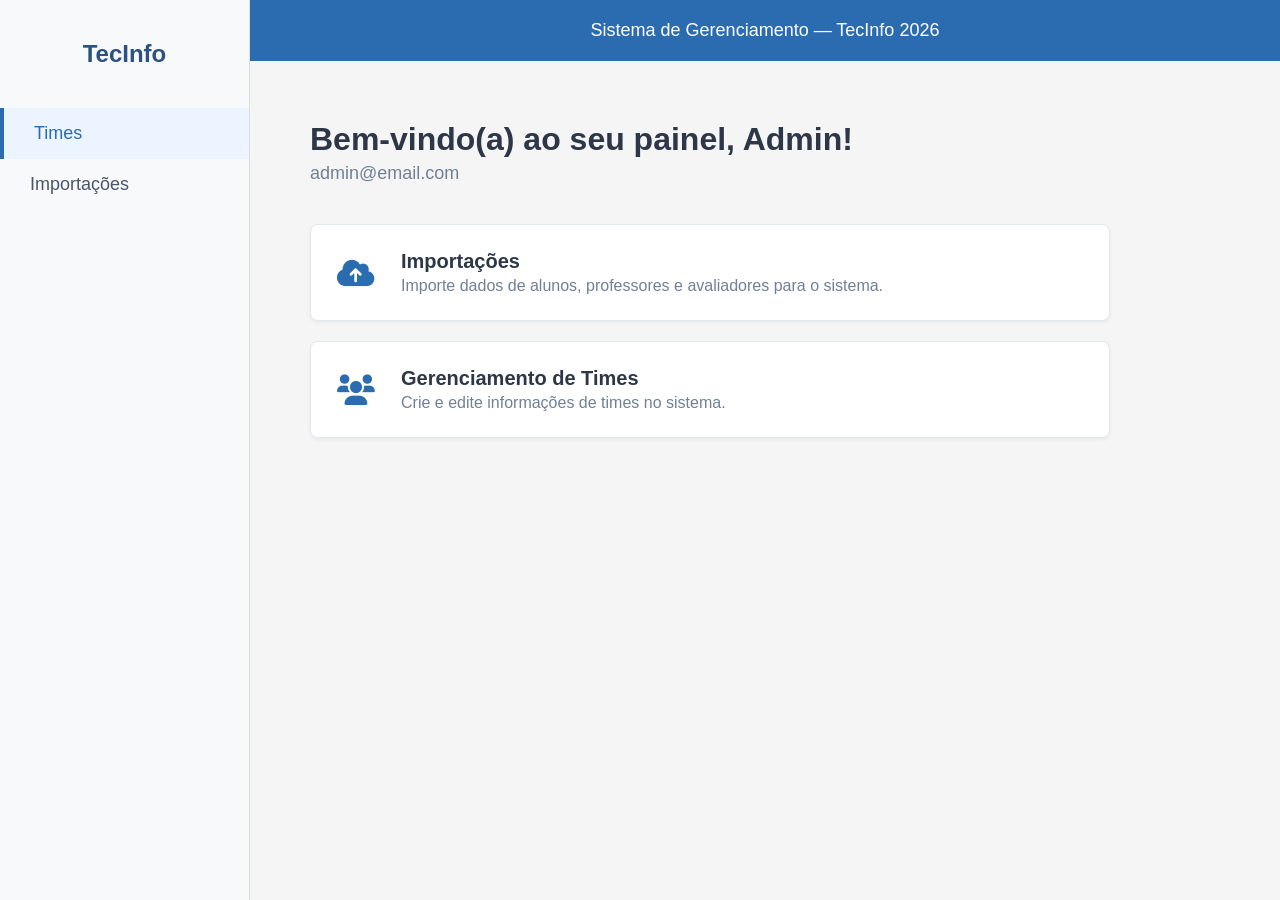
<file: default_page.html>
<!DOCTYPE html>
<html lang="pt-br">
<head>
    <meta charset="UTF-8">
    <meta name="viewport" content="width=device-width, initial-scale=1.0">
    <title>Sistema de Gerenciamento — TecInfo 2026</title>
    <link rel="stylesheet" href="https://cdnjs.cloudflare.com/ajax/libs/font-awesome/6.0.0/css/all.min.css">
    <style>
        * {
            margin: 0;
            padding: 0;
            box-sizing: border-box;
            font-family: 'Segoe UI', Tahoma, Geneva, Verdana, sans-serif;
        }

        body {
            display: flex;
            height: 100vh;
            background-color: #f5f5f5;
        }

        /* Menu Lateral */
        sidebar {
            width: 250px;
            background-color: #f8f9fa;
            border-right: 1px solid #ddd;
            display: flex;
            flex-direction: column;
        }

        .logo-container {
            padding: 40px 20px;
            text-align: center;
            color: #2c5282;
            font-size: 24px;
            font-weight: bold;
        }

        nav ul {
            list-style: none;
        }

        nav ul li {
            padding: 15px 30px;
            cursor: pointer;
            color: #4a5568;
            font-size: 18px;
            transition: background 0.3s;
        }

        nav ul li.active {
            background-color: #ebf4ff;
            color: #2b6cb0;
            border-left: 4px solid #2b6cb0;
        }

        nav ul li:hover:not(.active) {
            background-color: #edf2f7;
        }

        /* Conteúdo Principal */
        main {
            flex: 1;
            display: flex;
            flex-direction: column;
        }

        header {
            background-color: #2b6cb0;
            color: white;
            padding: 20px 40px;
            font-size: 18px;
            /* Alterações para centralizar o texto */
            display: flex;
            justify-content: center;
            align-items: center;
            text-align: center;
        }

        .content {
            padding: 60px;
        }

        .welcome-text {
            color: #2d3748;
            font-size: 32px;
            margin-bottom: 5px;
        }

        .user-email {
            color: #718096;
            font-size: 18px;
            margin-bottom: 40px;
        }

        /* Cartões */
        .card {
            background: white;
            border: 1px solid #e2e8f0;
            border-radius: 8px;
            padding: 25px;
            margin-bottom: 20px;
            display: flex;
            align-items: center;
            cursor: pointer;
            box-shadow: 0 2px 4px rgba(0,0,0,0.05);
            transition: transform 0.2s;
            max-width: 800px;
        }

        .card:hover {
            transform: translateY(-2px);
            box-shadow: 0 4px 6px rgba(0,0,0,0.1);
        }

        .card i {
            font-size: 30px;
            color: #2b6cb0;
            margin-right: 25px;
            width: 40px;
            text-align: center;
        }

        .card-info h3 {
            color: #2d3748;
            font-size: 20px;
            margin-bottom: 4px;
        }

        .card-info p {
            color: #718096;
            font-size: 16px;
        }
    </style>
</head>
<body>

    <sidebar>
        <div class="logo-container">
            TecInfo
        </div>
        <nav>
            <ul>
                <li class="active">Times</li>
                <li>Importações</li>
            </ul>
        </nav>
    </sidebar>

    <main>
        <header>
            Sistema de Gerenciamento — TecInfo 2026
        </header>

        <div class="content">
            <h1 class="welcome-text">Bem-vindo(a) ao seu painel, Admin!</h1>
            <p class="user-email">admin@email.com</p>

            <div class="card">
                <i class="fas fa-cloud-upload-alt"></i>
                <div class="card-info">
                    <h3>Importações</h3>
                    <p>Importe dados de alunos, professores e avaliadores para o sistema.</p>
                </div>
            </div>

            <div class="card">
                <i class="fas fa-users"></i>
                <div class="card-info">
                    <h3>Gerenciamento de Times</h3>
                    <p>Crie e edite informações de times no sistema.</p>
                </div>
            </div>
        </div>
    </main>

</body>
</html>
</file>
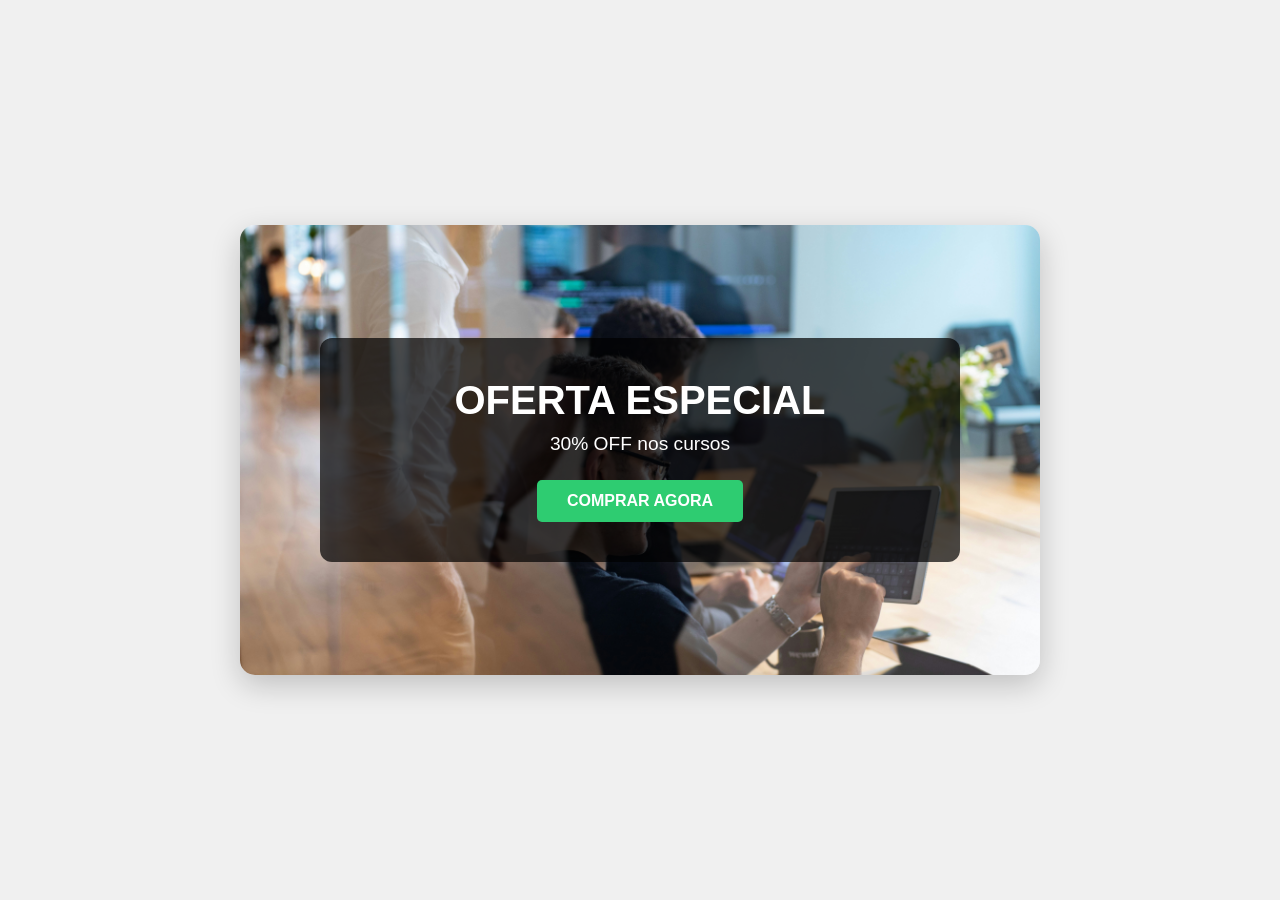
<file: index_banner.html>
<!DOCTYPE html>
<html lang="pt-br">
<head>
    <meta charset="UTF-8">
    <meta name="viewport" content="width=device-width, initial-scale=1.0">
    <title>Desafio: Ticket da Sprint</title>
    <style>
   
        body {
            margin: 0;
            font-family: 'Inter', sans-serif;
            display: flex;
            justify-content: center;
            align-items: center;
            min-height: 100vh;
            background-color: #f0f0f0;
        }

        /* 1. Estrutura div.banner-promocional (relative) */
        .banner-promocional {
            position: relative;
            width: 90%;
            max-width: 800px;
            border-radius: 15px;
            overflow: hidden; /* Garante que a imagem não saia da borda arredondada */
            box-shadow: 0 10px 30px rgba(0,0,0,0.2);
        }

        /* 2. Imagem base */
        .imagem-base {
            width: 100%;
            height: 450px;
            object-fit: cover;
            display: block;
        }

        /* 3. Div absoluta centralizada */
        .conteudo-central {
            position: absolute;
            top: 50%;
            left: 50%;
            transform: translate(-50%, -50%); /* Técnica para centralizar perfeitamente */
            
            /* 5. Uso de RGBA para contraste */
            background-color: rgba(0, 0, 0, 0.7); 
            color: white;
            padding: 40px;
            text-align: center;
            border-radius: 12px;
            width: 70%;
        }

        .conteudo-central h1 {
            margin: 0;
            font-size: 2.5rem;
            text-transform: uppercase;
        }

        .conteudo-central p {
            font-size: 1.2rem;
            margin: 10px 0 25px;
        }

        /* 4. Botão Comprar Agora */
        .btn-comprar {
            background-color: #2ecc71;
            color: white;
            border: none;
            padding: 12px 30px;
            font-size: 1rem;
            font-weight: bold;
            text-transform: uppercase;
            border-radius: 5px;
            cursor: pointer;
            transition: background 0.3s ease;
        }

        .btn-comprar:hover {
            background-color: #27ae60;
        }
    </style>
</head>
<body>

    <div class="banner-promocional">
        <img src="curso.jpg" alt="Banner Educacional" class="imagem-base">
        
        <div class="conteudo-central">
            <h1>Oferta Especial</h1>
            <p>30% OFF nos cursos</p>
            <button class="btn-comprar">Comprar Agora</button>
        </div>
    </div>

</body>
</html>
</file>
